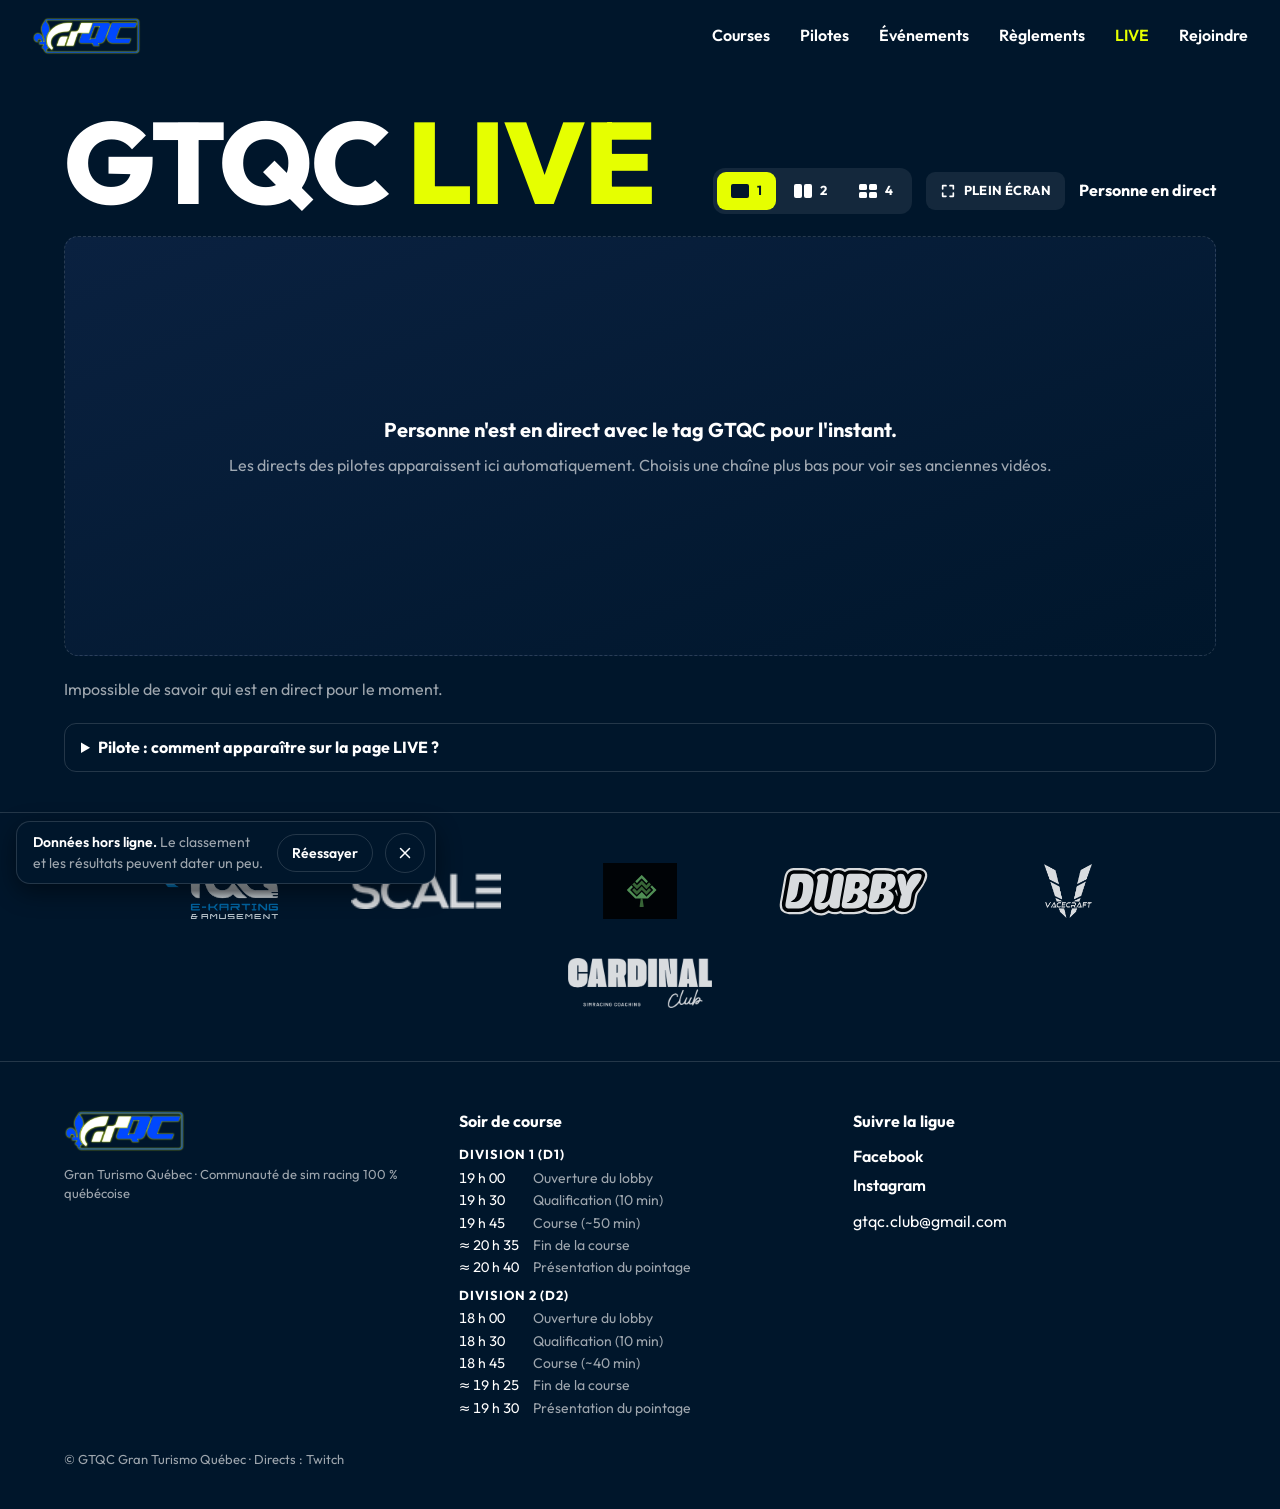
<file: maquette/tv.html>
<meta charset="utf-8">
<meta name="viewport" content="width=device-width, initial-scale=1, viewport-fit=cover">
<title>GTQC LIVE</title>
<meta name="claude:viewport-fit-sides" content="cover">
<meta name="description" content="Les directs Twitch des pilotes de la ligue GTQC, en un seul endroit : 1, 2 ou 4 streams à la fois.">
<link rel="preconnect" href="https://api.gtqc.net" crossorigin>
<link rel="preconnect" href="https://fonts.googleapis.com">
<link rel="preconnect" href="https://fonts.gstatic.com" crossorigin>
<link rel="stylesheet" href="https://fonts.googleapis.com/css2?family=Outfit:wght@400;500;600;700;800&display=swap">
<link rel="stylesheet" href="style.css">

<body data-page="tv">
<header class="topbar solid" id="topbar">
  <a class="brand" href="index.html" aria-label="GTQC, accueil"><img id="logo" alt="GTQC"></a>
  <nav class="nav" aria-label="Navigation principale">
    <a href="index.html">Courses</a>
    <a href="pilotes.html">Pilotes</a>
    <a href="evenements.html">Événements</a>
    <a href="reglements.html">Règlements</a>
    <a href="tv.html" aria-current="page">LIVE</a>
    <a href="rejoindre.html">Rejoindre</a>
  </nav>
  <button class="menu-btn" type="button" aria-label="Menu"><span aria-hidden="true">≡</span> Menu</button>
</header>

<main class="tv-page">
  <div class="tv-head">
    <h1 class="dp-title">GTQC <span class="tv-accent">LIVE</span></h1>
    <div class="tv-band">
      <div class="tv-modes" role="group" aria-label="Nombre de streams affichés">
        <button type="button" data-mode="1" title="1 stream"><svg viewBox="0 0 18 14" fill="currentColor"><rect width="18" height="14" rx="2"/></svg>1</button>
        <button type="button" data-mode="2" title="2 streams"><svg viewBox="0 0 18 14" fill="currentColor"><rect width="8" height="14" rx="2"/><rect x="10" width="8" height="14" rx="2"/></svg>2</button>
        <button type="button" data-mode="4" title="4 streams"><svg viewBox="0 0 18 14" fill="currentColor"><rect width="8" height="6" rx="1.5"/><rect x="10" width="8" height="6" rx="1.5"/><rect y="8" width="8" height="6" rx="1.5"/><rect x="10" y="8" width="8" height="6" rx="1.5"/></svg>4</button>
      </div>
      <button type="button" class="tv-plein-btn" id="pleinEcran" title="Plein écran : seulement les vidéos (Échap pour quitter)">
        <svg viewBox="0 0 24 24" fill="none" stroke="currentColor" stroke-width="2.5" stroke-linecap="round" stroke-linejoin="round"><polyline points="4 9 4 4 9 4"/><polyline points="15 4 20 4 20 9"/><polyline points="20 15 20 20 15 20"/><polyline points="9 20 4 20 4 15"/></svg>
        Plein écran
      </button>
      <span class="tv-resume" id="resume" aria-live="polite"></span>
    </div>
  </div>

  <section id="scene" aria-label="Lecteur"></section>
  <p class="tv-note" id="note" hidden></p>
  <section class="tv-groupe" id="groupeLive" hidden>
    <h2><span class="tv-point" aria-hidden="true"></span>En direct <span class="tv-compte" id="compteLive"></span></h2>
    <div class="tv-grille" id="grilleLive"></div>
  </section>
  <section class="tv-groupe" id="groupeHors" hidden>
    <h2>Hors ligne <span class="tv-compte" id="compteHors"></span></h2>
    <div class="tv-grille" id="grilleHors"></div>
  </section>
  <details class="tv-aide">
    <summary>Pilote : comment apparaître sur la page LIVE ?</summary>
    <ol>
      <li>Ta chaîne Twitch doit être dans ta fiche de pilote (formulaire Rejoindre, ou demande à un admin).</li>
      <li>Ajoute le <b>tag Twitch</b> <code>GTQC</code> à ton stream (Twitch → Gestionnaire de stream → Modifier les infos du stream → Tags).</li>
      <li>Sans tag (diffusion directe de la PS5) : écris <code>GTQC</code> dans le titre, <b>sans #</b>. La PS5 efface le « # » et tout le texte qui le suit.</li>
    </ol>
  </details>
</main>

<section class="partners" aria-label="Partenaires"><div class="partner-row" id="partners"></div></section>
<footer class="foot">
  <div class="foot-grid">
    <div><img class="foot-logo" id="logo2" alt="GTQC"><p class="small">Gran Turismo Québec · Communauté de sim racing 100 % québécoise</p></div>
    <div><h3>Soir de course</h3><div id="horaire"></div></div>
    <div><h3>Suivre la ligue</h3><ul class="links" id="links"></ul><p class="mail" id="mail"></p></div>
  </div>
  <p class="small copy">© GTQC Gran Turismo Québec · Directs : Twitch</p>
</footer>

<script src="chargeur.js" data-scripts="commun.js tv.js"></script>
</body>
</file>
<file: maquette/style.css>
/* GTQC – page Courses, calquée sur redbullracing.com/races.
   Calendrier plein écran (rail de dates vertical + manche en vedette sur photo), classement en 2 colonnes,
   graphique des positions, bandeau partenaires. Une seule ambiance sombre ; l'accent rouge Red Bull devient jaune fluo GTQC. */
:root {
  --navy: #00162B;
  --navy-2: #0A2140;
  --line: rgba(255, 255, 255, .14);
  --ink: #FFFFFF;
  --muted: rgba(255, 255, 255, .62);
  --dim: rgba(255, 255, 255, .28);
  --accent: #E6FF00;
  --accent-ink: #00162B;
  --blue: #0048FF;
  --font: "Outfit", "Segoe UI", system-ui, sans-serif;
  --gutter-l: max(16px, env(safe-area-inset-left, 0px));
  --gutter-r: max(16px, env(safe-area-inset-right, 0px));
  color-scheme: dark;
}
* { box-sizing: border-box; }
html, body { background: var(--navy); color: var(--ink); }
body { margin: 0; font-family: var(--font); font-size: 16px; line-height: 1.45; -webkit-font-smoothing: antialiased; }
img { max-width: 100%; }
a { color: inherit; }
button { font: inherit; color: inherit; }
:focus-visible { outline: 2px solid var(--accent); outline-offset: 3px; }
h2 { margin: 0; font-weight: 800; letter-spacing: -.01em; line-height: 1; text-wrap: balance; }

/* ---------- En-tête (par-dessus le calendrier, comme Red Bull) */
.topbar {
  position: fixed; inset: 0 0 auto 0; z-index: 30; height: 72px; display: flex; align-items: center; gap: 28px;
  padding: env(safe-area-inset-top, 0px) calc(var(--gutter-r) + 16px) 0 calc(var(--gutter-l) + 16px);
  transition: background .25s;
}
.topbar.solid { background: rgba(0, 22, 43, .92); backdrop-filter: blur(8px); }
.brand img { height: 38px; width: auto; display: block; }
.nav { margin-left: auto; display: flex; gap: 30px; }
.nav a { text-decoration: none; font-weight: 600; font-size: 16px; }
.nav a:hover, .nav a[aria-current] { color: var(--accent); }
.menu-btn { border: 0; border-radius: 999px; background: rgba(255,255,255,.12); padding: 8px 16px; font-weight: 600; cursor: pointer; display: none; gap: 8px; align-items: center; }

/* ---------- Calendrier */
.hero {
  position: relative; min-height: 100vh; min-height: 100svh; overflow: hidden; isolation: isolate;
  display: grid; grid-template-columns: 22% 1fr; align-items: center;
}
.hero-bg { position: absolute; inset: 0; z-index: -2; background: var(--navy) right center / cover no-repeat; transition: opacity .5s; }
.hero::after {
  content: ""; position: absolute; inset: 0; z-index: -1;
  background:
    linear-gradient(90deg, var(--navy) 0%, var(--navy) 14%, rgba(0,22,43,.86) 32%, rgba(0,22,43,.35) 62%, rgba(0,22,43,.1) 100%),
    linear-gradient(0deg, rgba(0,22,43,.85) 0%, rgba(0,22,43,0) 30%),
    linear-gradient(180deg, rgba(0,22,43,.7) 0%, rgba(0,22,43,0) 22%);
}
.season-switch { position: absolute; bottom: 36px; left: calc(var(--gutter-l) + 16px); display: flex; gap: 6px; z-index: 2; }
.season-switch button { border: 1px solid var(--line); background: transparent; border-radius: 999px; padding: 5px 12px; font-size: 13px; font-weight: 600; color: var(--muted); cursor: pointer; }
.season-switch button[aria-pressed="true"] { background: var(--ink); color: var(--navy); border-color: var(--ink); }

.rail-wrap { position: relative; height: 100vh; height: 100svh; display: grid; place-items: center end; padding-right: 26px; }
.rail { list-style: none; margin: 0; padding: 0; position: relative; width: 120px; height: 520px; }
.rail li { position: absolute; left: 0; right: 0; top: 50%; transition: transform .45s cubic-bezier(.2,.7,.2,1), opacity .45s; }
.rail button { display: grid; gap: 4px; background: none; border: 0; padding: 0; cursor: pointer; text-align: left; width: 100%; }
.rail .d { font-size: 62px; font-weight: 700; line-height: .9; letter-spacing: -.02em; font-variant-numeric: tabular-nums; }
.rail .m { display: flex; align-items: center; gap: 8px; font-size: 15px; font-weight: 500; color: var(--muted); }
.rail li.on .m { color: var(--ink); }
.rail li.special .d { -webkit-text-stroke: 1.5px currentColor; color: transparent; }
.rail-arrow { position: absolute; right: 26px; width: 120px; height: 44px; display: grid; place-items: center start; padding: 0 0 0 4px; border: 0; background: none; color: var(--muted); cursor: pointer; }
.rail-arrow svg { display: block; }
.rail-arrow.up { top: calc(50% - 302px); }
.rail-arrow.down { top: calc(50% + 258px); }
.rail-arrow:hover { color: var(--ink); }
.rail-line { position: absolute; left: 22%; top: 50%; width: 46px; height: 2px; background: var(--accent); transform: translate(-12px, -18px); }

.event { padding: 120px calc(var(--gutter-r) + 48px) 80px 56px; display: grid; gap: 18px; align-content: center; max-width: 900px; min-width: 0; }
.event .trace { height: 120px; width: auto; max-width: 260px; object-fit: contain; object-position: left center; filter: drop-shadow(0 2px 10px rgba(0,0,0,.4)); }
.event .trace.missing { display: none; }
.event h1 { margin: 0; font-size: clamp(44px, 6.4vw, 96px); font-weight: 800; line-height: .98; letter-spacing: -.02em; text-wrap: balance; }
.event .where { display: flex; align-items: center; gap: 10px; font-size: 18px; font-weight: 500; }
.event .when { font-size: 18px; font-weight: 400; margin-top: -10px; }
.event .badges { display: flex; gap: 8px; flex-wrap: wrap; }
.badge { font-size: 13px; font-weight: 700; letter-spacing: .04em; text-transform: uppercase; padding: 4px 10px; border-radius: 999px; background: rgba(255,255,255,.14); }
.badge.next { background: var(--accent); color: var(--accent-ink); }
.count { display: flex; gap: 22px; }
.count div { display: grid; }
.count b { font-size: 40px; font-weight: 700; line-height: 1; font-variant-numeric: tabular-nums; }
.count span { font-size: 12px; color: var(--muted); text-transform: uppercase; letter-spacing: .1em; }
.winners { display: flex; gap: 28px; flex-wrap: wrap; }
.winners div { display: grid; }
.winners small { font-size: 12px; color: var(--muted); text-transform: uppercase; letter-spacing: .1em; }
.winners strong { font-size: 20px; font-weight: 700; }
.ctas { display: flex; gap: 12px 18px; flex-wrap: wrap; align-items: center; margin-top: 6px; }
/* Deux lobbys le même soir : une heure par division */
.lobbies { display: flex; flex-wrap: wrap; gap: 14px 36px; margin: 0; }
.lobbies div { display: flex; align-items: center; gap: 12px; }
.lobbies dt .div-tag { display: block; }
.lobbies dd { margin: 0; display: grid; }
.lobbies b { font-size: 26px; font-weight: 700; line-height: 1.05; font-variant-numeric: tabular-nums; }
.lobbies dd span { font-size: 13px; color: var(--muted); font-variant-numeric: tabular-nums; }
.count-wrap { display: grid; gap: 6px; }
.count-lbl { margin: 0; font-size: 12px; color: var(--muted); text-transform: uppercase; letter-spacing: .1em; }
.set-note { margin: 0; font-size: 14px; color: var(--muted); }
.set-note.on { color: var(--accent); font-weight: 600; }
.kv .wide { grid-column: 1 / -1; }
.pill-btn {
  display: inline-flex; align-items: center; justify-content: center; border: 0; border-radius: 999px; cursor: pointer;
  background: var(--accent); color: var(--accent-ink); font-weight: 600; font-size: 16px; padding: 13px 28px; text-decoration: none;
  box-shadow: 0 6px 20px rgba(230,255,0,.18);
}
.pill-btn:hover { filter: brightness(1.08); }
.pill-btn.ghost { background: rgba(255,255,255,.12); color: var(--ink); box-shadow: none; }

/* Drapeaux */
.flag { width: 22px; height: 15px; border-radius: 2px; display: inline-block; flex: none; box-shadow: 0 0 0 1px rgba(255,255,255,.12); vertical-align: -2px; }

/* ---------- Classement (2 colonnes) */
.standings {
  display: grid; grid-template-columns: minmax(0, 1fr) minmax(0, 2.3fr); gap: 48px;
  padding: 120px calc(var(--gutter-r) + 48px) 80px calc(var(--gutter-l) + 48px);
}
.st-side { position: sticky; top: 110px; align-self: start; display: grid; gap: 24px; }
.st-side h2 { font-size: clamp(40px, 5vw, 64px); }
.toggle { display: flex; align-items: center; gap: 12px; font-weight: 500; }
.toggle .sw { width: 40px; height: 22px; border-radius: 999px; background: var(--accent); border: 0; position: relative; cursor: pointer; padding: 0; }
.toggle .sw::after { content: ""; position: absolute; top: 3px; left: 3px; width: 16px; height: 16px; border-radius: 50%; background: var(--navy); transition: transform .2s; }
.toggle .sw[aria-checked="true"]::after { transform: translateX(18px); }
.toggle .opt { color: var(--muted); background: none; border: 0; padding: 0; cursor: pointer; font-weight: 600; }
.toggle .opt.on { color: var(--ink); }
.toggle.single .sw, .toggle.single .opt:not(.on) { display: none; }
.st-note { color: var(--muted); font-size: 14px; margin: 0; max-width: 34ch; }
.st-list { position: relative; min-width: 0; }
.rows { list-style: none; margin: 0; padding: 0; }
.rows li { display: grid; grid-template-columns: 56px minmax(0, 1.4fr) 30px minmax(0, 1.2fr) 70px; align-items: center; gap: 16px; padding: 22px 0; border-bottom: 1px solid var(--line); }
.rows .p { font-size: 18px; font-weight: 600; font-variant-numeric: tabular-nums; }
.rows .n { font-size: 18px; font-weight: 600; overflow-wrap: anywhere; }
.rows .t { color: var(--muted); font-size: 15px; }
.rows .pts { text-align: right; font-size: 22px; font-weight: 700; font-variant-numeric: tabular-nums; }
.rows li.lead { padding: 28px 0; }
.rows li.lead .p, .rows li.lead .n { font-size: 28px; font-weight: 700; }
.rows li.lead .pts { font-size: 34px; }
.rows li.lead .p { color: var(--accent); }
.div-tag { font-size: 12px; font-weight: 700; padding: 3px 8px; border-radius: 4px; justify-self: start; }
.div-tag.D1 { background: var(--accent); color: var(--accent-ink); }
.div-tag.D2 { background: var(--blue); color: #fff; }
.div-tag.R { background: rgba(255,255,255,.12); color: var(--muted); }
.more-wrap { display: grid; place-items: center; margin-top: 32px; }

/* ---------- Résultats */
.results { padding: 60px calc(var(--gutter-r) + 48px) 80px calc(var(--gutter-l) + 48px); display: grid; gap: 28px; }
.res-head { display: flex; justify-content: space-between; align-items: end; gap: 16px; flex-wrap: wrap; }
.res-head h2 { font-size: clamp(36px, 4.4vw, 56px); }
.picker { position: relative; }
.picker-btn { min-width: 240px; display: flex; justify-content: space-between; gap: 10px; border: 1px solid rgba(255,255,255,.4); background: transparent; padding: 10px 14px; border-radius: 4px; cursor: pointer; font-weight: 500; }
.picker-pop { position: absolute; right: 0; top: calc(100% + 6px); z-index: 10; width: 280px; max-height: 340px; overflow-y: auto; background: var(--navy-2); border: 1px solid var(--line); border-radius: 8px; padding: 8px; box-shadow: 0 12px 40px rgba(0,0,0,.5); }
.picker-pop label { display: flex; align-items: center; gap: 10px; padding: 7px 8px; border-radius: 6px; cursor: pointer; font-weight: 500; }
.picker-pop label:hover { background: rgba(255,255,255,.06); }
.picker-pop input { accent-color: var(--accent); width: 16px; height: 16px; }
.chart-box { overflow-x: auto; }
#chart { width: 100%; height: 460px; display: block; overflow: visible; }
#chart .g line { stroke: var(--line); }
#chart text { fill: var(--muted); font-family: var(--font); font-size: 13px; }
.legend { display: flex; flex-wrap: wrap; gap: 10px 22px; }
.legend span { display: inline-flex; align-items: center; gap: 8px; font-weight: 600; }
.legend i { width: 14px; height: 3px; border-radius: 2px; background: var(--c); }

/* ---------- Partenaires */
.partners { border-top: 1px solid var(--line); padding: 48px calc(var(--gutter-r) + 48px) 48px calc(var(--gutter-l) + 48px); }
.partner-row { display: flex; flex-wrap: wrap; justify-content: center; align-items: center; gap: 32px 64px; }
.partner-row a, .partner-row span { display: grid; place-items: center; height: 60px; text-decoration: none; }
.partner-row img { width: 150px; height: 56px; object-fit: contain; opacity: .85; transition: opacity .2s; }
.partner-row img:hover { opacity: 1; }
.partner-row .txt { font-weight: 800; font-size: 22px; letter-spacing: .04em; text-transform: uppercase; color: var(--muted); }

/* ---------- Pied de page */
.foot { border-top: 1px solid var(--line); padding: 48px calc(var(--gutter-r) + 48px) 40px calc(var(--gutter-l) + 48px); color: var(--muted); }
.foot-grid { display: grid; grid-template-columns: repeat(3, minmax(0, 1fr)); gap: 32px; }
.foot h3 { margin: 0 0 12px; color: var(--ink); font-size: 16px; font-weight: 700; }
.foot-logo { height: 42px; width: auto; }
.sched-h { color: var(--ink); font-size: 13px; font-weight: 700; text-transform: uppercase; letter-spacing: .08em; margin: 8px 0 4px; }
.sched { display: grid; grid-template-columns: auto 1fr; gap: 2px 14px; font-size: 14px; margin: 0; }
.sched dt { color: var(--ink); font-variant-numeric: tabular-nums; }
.sched dd { margin: 0; }
.links { list-style: none; margin: 0 0 12px; padding: 0; display: grid; gap: 6px; }
.links a { text-decoration: none; color: var(--ink); font-weight: 600; }
.mail { color: var(--ink); user-select: all; margin: 0; }
.small { font-size: 13px; }
.copy { margin: 32px 0 0; }

/* ---------- Fiche de la manche */
.drawer { position: fixed; inset: 0; z-index: 50; }
.drawer-scrim { position: absolute; inset: 0; background: rgba(0, 8, 18, .6); }
.drawer-panel {
  position: absolute; top: 0; right: 0; bottom: 0; width: min(720px, 100%); overflow-y: auto; background: var(--navy-2);
  padding: calc(env(safe-area-inset-top, 0px) + 28px) calc(var(--gutter-r) + 16px) 40px 32px; display: grid; gap: 32px; align-content: start;
  animation: slide .3s cubic-bezier(.2,.7,.2,1);
}
@keyframes slide { from { transform: translateX(40px); opacity: 0; } }
.drawer-close { position: absolute; top: calc(env(safe-area-inset-top, 0px) + 16px); right: calc(var(--gutter-r) + 8px); width: 40px; height: 40px; border-radius: 50%; border: 0; background: rgba(255,255,255,.1); font-size: 24px; cursor: pointer; }
.dr-head { display: grid; gap: 8px; padding-right: 48px; }
.dr-head h2 { font-size: 40px; }
.dr-trace { display: grid; place-items: center; padding-block: 12px 20px; border-bottom: 1px solid var(--line); }
.dr-trace img { max-height: 220px; width: auto; }
/* Fiche : groupes séparés par 32 px, éléments d'un même groupe plus serrés */
#drawerBody { display: grid; gap: 32px; min-width: 0; }
.dr-head + .dr-trace { margin-top: -16px; }
.dr-trace + .stats { margin-top: -12px; }
.dr-set { display: grid; gap: 16px; }
.dr-set h3 { margin: 0; font-size: 18px; }
.stats { display: grid; grid-template-columns: repeat(3, 1fr); gap: 12px; }
.stats b { display: block; font-size: 30px; font-weight: 700; line-height: 1.05; font-variant-numeric: tabular-nums; }
.stats span, .kv dt { color: var(--muted); font-size: 12px; text-transform: uppercase; letter-spacing: .08em; }
.kv { display: grid; grid-template-columns: repeat(auto-fill, minmax(150px, 1fr)); gap: 14px 18px; margin: 0; }
.kv dd { margin: 2px 0 0; font-weight: 600; }
.secret { margin: 0; padding: 12px 14px; border: 1px dashed var(--line); border-radius: 10px; color: var(--muted); font-size: 14px; }
.secret { display: flex; align-items: flex-start; gap: 10px; }
.secret::before { content: ""; flex: none; width: 16px; height: 16px; margin-top: 2px; background: currentColor; -webkit-mask: url("data:image/svg+xml,%3Csvg xmlns='http://www.w3.org/2000/svg' viewBox='0 0 24 24' fill='none' stroke='black' stroke-width='2' stroke-linecap='round' stroke-linejoin='round'%3E%3Crect x='5' y='11' width='14' height='9' rx='2'/%3E%3Cpath d='M8 11V8a4 4 0 0 1 8 0v3'/%3E%3C/svg%3E") center / contain no-repeat; mask: url("data:image/svg+xml,%3Csvg xmlns='http://www.w3.org/2000/svg' viewBox='0 0 24 24' fill='none' stroke='black' stroke-width='2' stroke-linecap='round' stroke-linejoin='round'%3E%3Crect x='5' y='11' width='14' height='9' rx='2'/%3E%3Cpath d='M8 11V8a4 4 0 0 1 8 0v3'/%3E%3C/svg%3E") center / contain no-repeat; }
.vods { display: grid; gap: 8px; }
.vods h3 { margin: 0; font-size: 18px; }
.vod { display: flex; align-items: center; gap: 10px; padding: 10px 12px; border: 1px solid var(--line); border-radius: 10px; text-decoration: none; font-weight: 600; }
.vod:hover { border-color: var(--accent); }
.vod span { font-size: 11px; font-weight: 800; text-transform: uppercase; letter-spacing: .06em; padding: 2px 7px; border-radius: 999px; background: rgba(255,255,255,.14); }
.vod.youtube span { background: #FF0033; }
.vod.twitch span { background: #9146FF; }

/* Bandeau « en direct » (commun.js → liveBar), sous l'en-tête fixe */
.live-bar {
  position: fixed; z-index: 29; left: 0; right: 0; top: calc(72px + env(safe-area-inset-top, 0px));
  display: flex; align-items: center; gap: 10px; min-height: 40px; padding: 6px calc(var(--gutter-r) + 16px) 6px calc(var(--gutter-l) + 16px);
  background: #9146FF; color: #fff; text-decoration: none; font-size: 15px;
}
.live-bar[hidden] { display: none; }
.live-dot { width: 10px; height: 10px; border-radius: 50%; background: #fff; box-shadow: 0 0 0 4px rgba(255,255,255,.3); animation: pulse 1.6s infinite; flex-shrink: 0; }
@keyframes pulse { 50% { box-shadow: 0 0 0 8px rgba(255,255,255,0); } }
.live-names { flex: 1; min-width: 0; overflow: hidden; text-overflow: ellipsis; white-space: nowrap; }
.live-cta { font-weight: 700; white-space: nowrap; }
@media (max-width: 600px) { .live-cta { display: none; } }
@media (prefers-reduced-motion: reduce) { .live-dot { animation: none; } }
.cards { display: grid; gap: 16px; }
.card { border: 1px solid var(--line); border-radius: 12px; padding: 16px; display: grid; gap: 10px; }
.card h3 { margin: 0; font-size: 18px; display: flex; justify-content: space-between; gap: 8px; flex-wrap: wrap; }
.card h3 small { font-weight: 500; color: var(--muted); font-size: 14px; }
.mini { width: 100%; border-collapse: collapse; }
.mini td { padding: 6px 0; border-top: 1px solid var(--line); }
.mini td:first-child { width: 3ch; color: var(--muted); font-variant-numeric: tabular-nums; }
.mini td:last-child { text-align: right; font-weight: 700; font-variant-numeric: tabular-nums; }
.fl { font-size: 11px; font-weight: 700; padding: 1px 6px; border-radius: 4px; background: #8A4DFF; color: #fff; margin-left: 6px; }
.pen { color: #FF7A7A; font-size: 14px; display: flex; align-items: center; gap: 8px; }
.muted { color: var(--muted); margin: 0; }

/* ---------- Tablette et mobile */
@media (max-width: 980px) {
  .nav { display: none; }
  .menu-btn { display: inline-flex; margin-left: auto; }
  .topbar.open { background: var(--navy); }
  .topbar.open .nav {
    display: flex; flex-direction: column; gap: 0; position: fixed; left: 0; right: 0; top: calc(72px + env(safe-area-inset-top, 0px));
    max-height: calc(100dvh - 72px); overflow-y: auto; margin: 0;
    padding: 8px calc(var(--gutter-r) + 16px) 24px calc(var(--gutter-l) + 16px);
    background: var(--navy); border-bottom: 1px solid var(--line); box-shadow: 0 24px 40px rgba(0,0,0,.45);
  }
  .topbar.open .nav a { padding: 14px 0; font-size: 22px; font-weight: 700; border-bottom: 1px solid var(--line); }
  .topbar.open .nav a:last-child { border-bottom: 0; }
  .standings { grid-template-columns: 1fr; gap: 28px; padding-left: calc(var(--gutter-l) + 8px); padding-right: calc(var(--gutter-r) + 8px); }
  .st-side { position: static; }
  .results, .partners, .foot { padding-left: calc(var(--gutter-l) + 8px); padding-right: calc(var(--gutter-r) + 8px); }
  .foot-grid { grid-template-columns: 1fr; }
}
@media (max-width: 860px) {
  .hero { grid-template-columns: 1fr; grid-template-rows: auto auto 1fr; align-items: start; }
  .hero::after { background: linear-gradient(180deg, rgba(0,22,43,.85) 0%, rgba(0,22,43,.45) 40%, rgba(0,22,43,.95) 100%); }
  .season-switch { position: static; margin: 92px 0 0 calc(var(--gutter-l) + 4px); }
  .rail-wrap { height: auto; padding: 18px 0 0; place-items: stretch; }
  .rail { width: auto; height: auto; display: flex; gap: 22px; overflow-x: auto; padding: 0 var(--gutter-r) 8px var(--gutter-l); scrollbar-width: none; }
  .rail li { position: static; transform: none !important; opacity: 1 !important; flex: 0 0 auto; }
  .rail li:not(.on) { opacity: .72 !important; }
  .rail li.on button { border-bottom: 2px solid var(--accent); padding-bottom: 6px; }
  .rail .d { font-size: 40px; }
  .rail-arrow, .rail-line { display: none; }
  .event { padding: 28px var(--gutter-r) 48px var(--gutter-l); }
  .event .trace { height: 90px; }
  .rows li { grid-template-columns: 34px minmax(0, 1fr) auto 60px; gap: 10px; }
  .rows .t { display: none; }
  .rows li.lead .p, .rows li.lead .n { font-size: 22px; }
}
@media (prefers-reduced-motion: reduce) { .rail li, .hero-bg, .drawer-panel { transition: none; animation: none; } }

/* ---------- Page Pilotes (cartes inspirées de la page Drivers de Red Bull) */
.drivers-page { padding: 110px calc(var(--gutter-r) + 48px) 40px calc(var(--gutter-l) + 48px); min-height: 70vh; }
.dp-head { display: flex; justify-content: space-between; align-items: end; gap: 20px; flex-wrap: wrap; margin-bottom: 32px; }
.dp-title { margin: 0; font-size: clamp(56px, 9vw, 120px); font-weight: 800; line-height: .9; letter-spacing: -.02em; }
.dp-filters { display: grid; gap: 12px; justify-items: end; }
.season-switch.inline { position: static; }
.chips { display: flex; gap: 8px; flex-wrap: wrap; }
.chips button { border: 1px solid var(--line); background: transparent; border-radius: 999px; padding: 7px 14px; font-weight: 600; font-size: 14px; color: var(--muted); cursor: pointer; }
.chips button[aria-pressed="true"] { background: var(--accent); border-color: var(--accent); color: var(--accent-ink); }
.dgrid { list-style: none; margin: 0; padding: 0; display: grid; grid-template-columns: repeat(auto-fill, minmax(260px, 1fr)); gap: 20px; }
.dcard {
  position: relative; display: grid; grid-template-rows: minmax(0, 1fr) auto auto; aspect-ratio: 3 / 4; max-width: 100%; overflow: hidden; isolation: isolate;
  border-radius: 14px; padding: 20px; text-decoration: none; background: linear-gradient(160deg, var(--c1) 0%, var(--c2) 100%);
  transition: transform .2s, box-shadow .2s;
}
.dcard:hover { transform: translateY(-4px); box-shadow: 0 16px 40px rgba(0,0,0,.45); }
.dcard.t-D1 { --c1: #2B3A10; --c2: #0E1A12; }
.dcard.t-D2 { --c1: #0D2C7A; --c2: #071437; }
.dcard.t-R, .dcard.t-x { --c1: #22304A; --c2: #0E1626; }
.dnum { position: absolute; top: 8px; left: 16px; z-index: -1; font-size: 120px; font-weight: 800; line-height: 1; color: transparent; -webkit-text-stroke: 2px rgba(255,255,255,.18); }
.avatar { display: block; width: 100%; height: 100%; min-height: 0; object-fit: contain; object-position: center bottom; }
/* Casque par défaut : le fond studio de la photo se fond dans les couleurs de la carte */
.avatar.default { -webkit-mask-image: radial-gradient(closest-side, #000 62%, transparent 100%); mask-image: radial-gradient(closest-side, #000 62%, transparent 100%); }
.dinfo { display: grid; gap: 2px; margin-top: 14px; }
.dname { font-size: 26px; font-weight: 800; line-height: 1.05; overflow-wrap: anywhere; }
.dmeta { color: var(--muted); font-size: 14px; font-weight: 500; }
.dpts { margin-top: 10px; padding-top: 10px; border-top: 1px solid var(--line); color: var(--muted); font-size: 14px; }
.dpts b { color: var(--ink); font-size: 20px; }
.dp-note { color: var(--muted); font-size: 14px; margin: 28px 0 0; }
.plink { text-decoration: none; }
.plink:hover { color: var(--accent); }

/* Fiche pilote */
.back { display: inline-block; text-decoration: none; color: var(--muted); font-weight: 600; margin-bottom: 18px; }
.back:hover { color: var(--accent); }
.pd-hero { display: grid; grid-template-columns: minmax(0, 340px) minmax(0, 1fr); gap: 36px; align-items: center; padding: 28px; border-radius: 16px; background: linear-gradient(120deg, var(--c1), var(--c2)); }
.pd-hero.t-D1 { --c1: #2B3A10; --c2: #00162B; }
.pd-hero.t-D2 { --c1: #0D2C7A; --c2: #00162B; }
.pd-hero.t-R, .pd-hero.t-x { --c1: #22304A; --c2: #00162B; }
.pd-avatar { position: relative; display: grid; place-items: center; aspect-ratio: 1; max-width: 100%; border-radius: 50%; background: radial-gradient(circle at 50% 40%, rgba(255,255,255,.12), rgba(255,255,255,0) 70%); }
.pd-avatar .avatar { border-radius: 50%; object-fit: cover; }
.pd-soon { position: absolute; bottom: 9%;font-size: 12px; text-transform: uppercase; letter-spacing: .1em; color: var(--muted); }
.pd-id { display: grid; gap: 14px; min-width: 0; }
.pd-rank { color: var(--accent); font-weight: 700; font-size: 18px; }
.pd-id h1 { margin: 0; font-size: clamp(44px, 7vw, 92px); font-weight: 800; line-height: .95; letter-spacing: -.02em; overflow-wrap: anywhere; }
.pd-chips { display: flex; flex-wrap: wrap; gap: 8px; }
.pd-chips span { background: rgba(255,255,255,.12); border-radius: 999px; padding: 5px 12px; font-weight: 600; font-size: 14px; }
.sboxes { display: grid; grid-template-columns: repeat(auto-fit, minmax(130px, 1fr)); gap: 1px; background: var(--line); border: 1px solid var(--line); border-radius: 12px; overflow: hidden; margin: 28px 0; }
.sbox { background: var(--navy); padding: 18px; display: grid; gap: 4px; }
.sbox b { font-size: 34px; font-weight: 800; line-height: 1; font-variant-numeric: tabular-nums; }
.sbox span { color: var(--muted); font-size: 13px; text-transform: uppercase; letter-spacing: .08em; }
.pd-block { display: grid; gap: 14px; margin-bottom: 32px; }
.pd-block h2 { font-size: 30px; }
.spark { width: 100%; max-width: 640px; height: auto; }
.spark text { fill: var(--muted); font-family: var(--font); font-size: 12px; }
.spark .end { fill: var(--accent); font-weight: 700; font-size: 14px; }
.table-wrap { overflow-x: auto; }
.rtable { width: 100%; border-collapse: collapse; font-size: 15px; }
.rtable th { text-align: left; color: var(--muted); font-size: 12px; text-transform: uppercase; letter-spacing: .08em; font-weight: 600; padding: 8px 10px; border-bottom: 1px solid var(--line); }
.rtable td { padding: 12px 10px; border-bottom: 1px solid var(--line); white-space: nowrap; }
.rtable .num { text-align: right; font-variant-numeric: tabular-nums; }
.rtable .b { font-weight: 700; }
.rtable tr.nc td { opacity: .6; }
.small { font-size: 13px; }
@media (max-width: 860px) {
  .drivers-page { padding: 96px var(--gutter-r) 32px var(--gutter-l); }
  .dp-filters { justify-items: start; }
  .dgrid { grid-template-columns: repeat(2, minmax(0, 1fr)); gap: 12px; }
  .dcard { padding: 14px; }
  .dname { font-size: 18px; }
  .dnum { font-size: 76px; }
  .pd-hero { grid-template-columns: 1fr; padding: 20px; gap: 16px; }
  .pd-avatar { width: 60%; justify-self: center; }
}

/* ---------- Page Règlements */
.rules-page { padding: 110px calc(var(--gutter-r) + 48px) 40px calc(var(--gutter-l) + 48px); }
.rp-head { display: grid; gap: 16px; margin-bottom: 40px; }
.rp-intro { color: var(--muted); font-size: 18px; max-width: 62ch; margin: 0; }
.rp-body { display: grid; grid-template-columns: minmax(0, 260px) minmax(0, 1fr); gap: 56px; align-items: start; }
.rp-toc { position: sticky; top: 100px; display: grid; gap: 4px; }
.rp-toc a { text-decoration: none; color: var(--muted); font-weight: 600; padding: 8px 12px; border-left: 2px solid var(--line); }
.rp-toc a:hover { color: var(--ink); }
.rp-toc a.on { color: var(--ink); border-left-color: var(--accent); }
.rp-content { display: grid; gap: 56px; min-width: 0; }
.rp-sec { display: grid; gap: 20px; scroll-margin-top: 100px; }
.rp-sec h2 { font-size: clamp(30px, 3.6vw, 44px); display: flex; align-items: baseline; gap: 16px; }
.rp-n { font-size: .8em; color: transparent; -webkit-text-stroke: 1.5px var(--accent); }
.rp-list { list-style: none; margin: 0; padding: 0; display: grid; grid-template-columns: repeat(auto-fill, minmax(300px, 1fr)); gap: 0; border: 1px solid var(--line); border-radius: 12px; overflow: hidden; }
.rp-list li { background: var(--navy); padding: 20px 22px; display: grid; gap: 6px; align-content: start; box-shadow: inset -1px -1px 0 var(--line); }
.rp-list h3 { margin: 0; font-size: 18px; font-weight: 700; }
.rp-list p { margin: 0; color: var(--muted); line-height: 1.55; }
.pgrid-wrap { display: grid; gap: 12px; }
.pgrid { border-collapse: collapse; width: min(100%, 460px); font-variant-numeric: tabular-nums; }
.pgrid th { color: var(--muted); font-size: 12px; text-transform: uppercase; letter-spacing: .08em; font-weight: 600; padding: 6px 12px; border-bottom: 1px solid var(--line); text-align: left; }
.pgrid td { padding: 7px 12px; border-bottom: 1px solid var(--line); }
.pgrid td.b { font-weight: 700; }
.pgrid td.up { background: rgba(230,255,0,.12); }
.pgrid td.down { background: rgba(0,72,255,.22); }
.legend-zones { display: flex; flex-wrap: wrap; gap: 8px 20px; margin: 0; color: var(--muted); font-size: 14px; }
.legend-zones span::before { content: ""; display: inline-block; width: 12px; height: 12px; border-radius: 3px; margin-right: 8px; vertical-align: -1px; background: rgba(255,255,255,.12); }
.legend-zones .up::before { background: rgba(230,255,0,.5); }
.legend-zones .down::before { background: rgba(0,72,255,.7); }
.lv { display: grid; gap: 24px; margin-top: 8px; }
.lv-group { display: grid; gap: 12px; }
.lv-group h3 { margin: 0; font-size: 20px; }
.lv-grid { list-style: none; margin: 0; padding: 0; display: grid; grid-template-columns: repeat(auto-fill, minmax(220px, 1fr)); gap: 12px; }
.lv-grid figure { margin: 0; border-radius: 12px; overflow: hidden; background: #1A1A1A; border: 1px solid var(--line); }
.lv-grid img { display: block; width: 100%; height: auto; aspect-ratio: 640 / 291; object-fit: cover; }
.lv-grid figcaption { padding: 10px 12px; font-size: 14px; font-weight: 600; }
@media (max-width: 860px) {
  .rules-page { padding: 96px var(--gutter-r) 32px var(--gutter-l); }
  .rp-body { grid-template-columns: 1fr; gap: 24px; }
  .rp-toc { position: static; display: flex; flex-wrap: wrap; gap: 6px; }
  .rp-toc a { border: 1px solid var(--line); border-radius: 999px; padding: 6px 12px; font-size: 14px; }
  .rp-list { grid-template-columns: 1fr; }
}

.res-title { display: grid; gap: 12px; }
.res-title .sub { color: var(--muted); margin: 0; font-size: 14px; }

/* ---------- LIVE (tv.html, tv.js), adapté de LNHQ TV */
.tv-page { padding: 110px calc(var(--gutter-r) + 48px) 40px calc(var(--gutter-l) + 48px); display: grid; gap: 22px; min-height: 70vh; }
.tv-head { display: flex; justify-content: space-between; align-items: end; gap: 16px 24px; flex-wrap: wrap; }
.tv-accent { color: var(--accent); }
.tv-band { display: flex; flex-wrap: wrap; align-items: center; gap: 10px 14px; }
.tv-modes { display: inline-flex; padding: 4px; gap: 4px; border-radius: 12px; background: rgba(255,255,255,.08); }
.tv-modes button, .tv-plein-btn {
  display: inline-flex; align-items: center; gap: 8px; min-height: 38px; padding: 0 14px; border: 0; border-radius: 9px; cursor: pointer;
  background: transparent; font-weight: 700; font-size: 13px; text-transform: uppercase; letter-spacing: .03em;
}
.tv-modes button:hover, .tv-plein-btn:hover { background: rgba(255,255,255,.12); }
.tv-modes button[aria-pressed="true"] { background: var(--accent); color: var(--accent-ink); }
.tv-modes svg { width: 18px; height: 14px; }
.tv-plein-btn { background: rgba(255,255,255,.08); }
.tv-plein-btn svg { width: 16px; height: 16px; }
.tv-resume { font-weight: 700; }
.tv-note { margin: 0; color: var(--muted); }
.tv-scene { display: grid; grid-template-columns: 1fr; gap: 14px; }
@media (min-width: 1100px) { .tv-scene.avec-chat { grid-template-columns: 1fr 340px; } }
.tv-lecteur { position: relative; aspect-ratio: 16 / 9; background: #000; border-radius: 14px; overflow: hidden; }
.tv-lecteur iframe, .tv-chat iframe { position: absolute; inset: 0; width: 100%; height: 100%; border: 0; }
.tv-chat { position: relative; display: none; border-radius: 14px; overflow: hidden; background: var(--navy-2); border: 1px solid var(--line); }
@media (min-width: 1100px) { .tv-scene.avec-chat .tv-chat { display: block; min-height: 420px; } }
.tv-infos { display: flex; flex-wrap: wrap; align-items: center; gap: 8px 16px; }
.tv-infos img { width: 44px; height: 44px; border-radius: 50%; object-fit: cover; }
.tv-infos-titre { flex: 1 1 240px; min-width: 0; }
.tv-infos-titre strong { display: block; font-size: 20px; font-weight: 800; color: var(--accent); }
.tv-infos-titre span { display: block; color: var(--muted); font-size: 14px; overflow-wrap: anywhere; }
.tv-lien { color: var(--accent); font-weight: 700; font-size: 14px; text-decoration: none; white-space: nowrap; }
.tv-lien:hover { text-decoration: underline; }
.tv-vide {
  display: grid; place-content: center; justify-items: center; gap: 10px; text-align: center; aspect-ratio: 16 / 9; max-height: 420px; width: 100%;
  background: linear-gradient(160deg, var(--navy-2), var(--navy)); border: 1px dashed var(--line); border-radius: 14px; color: var(--muted); padding: 20px;
}
.tv-vide strong { color: var(--ink); font-size: 20px; }
.tv-groupe h2 { margin: 0 0 12px; font-size: 22px; display: flex; align-items: center; gap: 10px; }
.tv-grille { display: grid; grid-template-columns: repeat(auto-fill, minmax(260px, 1fr)); gap: 12px; }
.tv-carte {
  all: unset; box-sizing: border-box; cursor: pointer; display: flex; gap: 12px; align-items: center; padding: 12px 14px; min-height: 68px;
  background: var(--navy-2); border: 1px solid var(--line); border-radius: 12px;
}
.tv-carte:hover { border-color: var(--accent); }
.tv-carte:focus-visible { outline: 2px solid var(--accent); outline-offset: 2px; }
.tv-carte.is-choisie { border-color: var(--accent); box-shadow: inset 0 0 0 1px var(--accent); }
.tv-carte.is-hors-ligne { opacity: .72; }
.tv-carte.is-hors-ligne:hover, .tv-carte.is-hors-ligne.is-choisie { opacity: 1; }
.tv-carte img { width: 44px; height: 44px; border-radius: 50%; object-fit: cover; flex-shrink: 0; }
.tv-carte-corps { min-width: 0; flex: 1; }
.tv-carte-nom { display: flex; align-items: center; gap: 8px; font-weight: 700; font-size: 15px; }
.tv-carte-nom span:first-child { overflow: hidden; text-overflow: ellipsis; white-space: nowrap; }
.tv-carte-detail { color: var(--muted); font-size: 13px; overflow: hidden; text-overflow: ellipsis; white-space: nowrap; }
.tv-badge { flex-shrink: 0; font-size: 10.5px; font-weight: 800; letter-spacing: .06em; text-transform: uppercase; padding: 2px 7px; border-radius: 999px; background: #E03131; color: #fff; }
.tv-badge.is-autre { background: rgba(255,255,255,.14); color: var(--muted); }
.tv-point { width: 10px; height: 10px; border-radius: 50%; background: #E03131; box-shadow: 0 0 0 3px rgba(224,49,49,.25); }
.tv-compte { font-weight: 400; color: var(--muted); font-size: 15px; }
.tv-multi { display: grid; grid-template-columns: 1fr; gap: 10px; align-content: start; }
@media (min-width: 900px) { .tv-multi.mode-2, .tv-multi.mode-4 { grid-template-columns: repeat(2, minmax(0, 1fr)); } }
.tv-case { display: flex; flex-direction: column; min-width: 0; border-radius: 12px; overflow: hidden; background: var(--navy-2); border: 1px solid var(--line); }
.tv-case.is-chat { border-color: var(--accent); box-shadow: 0 0 0 1px var(--accent); }
.tv-case-tete { display: flex; align-items: center; gap: 8px; min-height: 36px; padding: 4px 6px 4px 12px; cursor: pointer; font-size: 13.5px; font-weight: 700; border-bottom: 1px solid var(--line); }
.tv-case-nom { flex: 1; min-width: 0; overflow: hidden; text-overflow: ellipsis; white-space: nowrap; }
.tv-case-detail { font-weight: 400; color: var(--muted); font-size: 12.5px; white-space: nowrap; }
.tv-case-fermer { all: unset; cursor: pointer; width: 28px; height: 28px; display: inline-flex; align-items: center; justify-content: center; border-radius: 6px; color: var(--muted); font-size: 16px; }
.tv-case-fermer:hover { background: rgba(255,255,255,.12); color: var(--ink); }
.tv-case .tv-lecteur { border-radius: 0; }
.tv-case-vide { display: grid; place-content: center; gap: 6px; text-align: center; aspect-ratio: 16 / 9; padding: 16px; color: var(--muted); font-size: 14px; border: 1px dashed var(--line); border-radius: 12px; }
.is-plein { position: fixed !important; inset: 0; z-index: 5000; width: 100vw !important; height: 100dvh !important; margin: 0; border-radius: 0 !important; background: #000; aspect-ratio: auto !important; }
.tv-multi.is-plein { gap: 2px; grid-template-columns: 1fr; grid-auto-rows: 1fr; }
.tv-multi.mode-2.is-plein { grid-template-columns: repeat(2, minmax(0, 1fr)); grid-template-rows: 1fr; }
.tv-multi.mode-4.is-plein { grid-template-columns: repeat(2, minmax(0, 1fr)); grid-template-rows: repeat(2, minmax(0, 1fr)); }
@media (orientation: portrait) { .tv-multi.mode-2.is-plein { grid-template-columns: 1fr; grid-template-rows: repeat(2, minmax(0, 1fr)); } }
.is-plein .tv-case { border: 0; border-radius: 0; background: #000; min-height: 0; }
.is-plein .tv-case-tete { display: none; }
.is-plein .tv-case .tv-lecteur { flex: 1; aspect-ratio: auto; min-height: 0; }
.is-plein .tv-case-vide { aspect-ratio: auto; height: 100%; border: 0; border-radius: 0; }
.tv-quitter { position: absolute; top: 10px; right: 10px; z-index: 2; padding: 8px 14px; border: 0; border-radius: 8px; cursor: pointer; background: rgba(0,0,0,.65); color: #fff; font-weight: 700; font-size: 13px; opacity: 0; transition: opacity .3s; }
.is-plein .tv-quitter { opacity: .4; }
.is-plein.montre-quitter .tv-quitter, .tv-quitter:hover, .tv-quitter:focus-visible { opacity: 1; }
@media (hover: none) { .is-plein .tv-quitter { opacity: .85; } }
@media (max-width: 860px) { .tv-page { padding: 96px var(--gutter-r) 32px var(--gutter-l); } }
@media (max-width: 600px) {
  .tv-band { width: 100%; }
  .tv-modes { flex: 1 1 auto; }
  .tv-modes button { flex: 1; justify-content: center; padding: 0 6px; }
}

/* ---------- Rejoindre (rejoindre.html) */
.join-page { padding: 110px calc(var(--gutter-r) + 48px) 48px calc(var(--gutter-l) + 48px); display: grid; grid-template-columns: minmax(0, 1fr) minmax(0, 1.4fr); gap: 48px; align-items: start; }
.join-intro { display: grid; gap: 18px; position: sticky; top: 100px; }
.join-facts { list-style: none; margin: 0; padding: 0; display: grid; gap: 1px; background: var(--line); border: 1px solid var(--line); border-radius: 12px; overflow: hidden; }
.join-facts li { background: var(--navy); padding: 14px 16px; display: grid; gap: 2px; }
.join-facts span { color: var(--muted); font-size: 12px; text-transform: uppercase; letter-spacing: .08em; }
.join-form { display: grid; gap: 22px; background: var(--navy-2); border: 1px solid var(--line); border-radius: 16px; padding: 28px; }
.join-types { border: 0; margin: 0; padding: 0; display: grid; grid-template-columns: repeat(3, minmax(0, 1fr)); gap: 10px; }
.join-types legend { font-weight: 800; font-size: 22px; margin-bottom: 12px; padding: 0; }
.join-types label { position: relative; cursor: pointer; }
.join-types input { position: absolute; opacity: 0; }
.join-types span { display: grid; gap: 4px; height: 100%; padding: 14px; border: 1px solid var(--line); border-radius: 12px; }
.join-types small { color: var(--muted); font-size: 13px; line-height: 1.3; }
.join-types input:checked + span { border-color: var(--accent); box-shadow: inset 0 0 0 1px var(--accent); background: rgba(230,255,0,.06); }
.join-types input:focus-visible + span { outline: 2px solid var(--accent); outline-offset: 2px; }
.join-closed { margin: 0; padding: 12px 14px; border-radius: 10px; background: rgba(230,255,0,.1); color: var(--accent); font-size: 14px; }
.join-grid { display: grid; grid-template-columns: repeat(2, minmax(0, 1fr)); gap: 16px; }
.join-grid label { display: grid; gap: 6px; font-weight: 600; font-size: 14px; }
.join-grid label[hidden] { display: none; }
.join-grid .wide { grid-column: 1 / -1; }
.join-grid input, .join-grid select, .join-grid textarea, .adm input, .adm select, .adm textarea {
  font: inherit; font-weight: 500; color: var(--ink); background: var(--navy); border: 1px solid var(--line); border-radius: 10px; padding: 11px 12px; width: 100%;
}
.join-grid input:focus, .join-grid select:focus, .join-grid textarea:focus { border-color: var(--accent); outline: none; }
.join-grid textarea { resize: vertical; }
.req { color: var(--accent); }
.hp { position: absolute !important; left: -9999px; width: 1px; height: 1px; overflow: hidden; }
.join-consent { display: flex; gap: 10px; align-items: flex-start; font-size: 14px; color: var(--muted); }
.join-consent input { margin-top: 3px; accent-color: var(--accent); width: 18px; height: 18px; flex-shrink: 0; }
.join-actions { display: flex; flex-wrap: wrap; align-items: center; gap: 14px; }
.join-actions .pill-btn { border: 0; cursor: pointer; }
.join-actions .pill-btn:disabled { opacity: .6; cursor: wait; }
.join-status { margin: 0; font-weight: 600; }
.join-status.ok { color: #3DDC97; }
.join-status.err { color: #FF7A7A; }
@media (max-width: 980px) {
  .join-page { grid-template-columns: 1fr; padding: 96px var(--gutter-r) 32px var(--gutter-l); gap: 28px; }
  .join-intro { position: static; }
}
@media (max-width: 600px) {
  .join-form { padding: 18px; }
  .join-types, .join-grid { grid-template-columns: 1fr; }
}

/* Captures d'une manche (panneau) et visionneuse */
.shots { display: grid; gap: 8px; }
.shots h3 { margin: 0; font-size: 18px; }
.shots h3 small { color: var(--muted); font-weight: 500; }
.shot-grid { display: grid; grid-template-columns: repeat(3, minmax(0, 1fr)); gap: 6px; }
.shot { padding: 0; border: 0; border-radius: 8px; overflow: hidden; cursor: zoom-in; background: #000; aspect-ratio: 16 / 9; }
.shot img { width: 100%; height: 100%; object-fit: cover; display: block; transition: transform .25s; }
.shot:hover img { transform: scale(1.05); }
.viewer { width: 100vw; height: 100dvh; max-width: none; max-height: none; margin: 0; padding: 0; border: 0; background: rgba(0,0,0,.94); color: #fff; }
.viewer[open] { display: grid; place-items: center; }
.viewer::backdrop { background: rgba(0,0,0,.8); }
.viewer figure { margin: 0; display: grid; gap: 10px; justify-items: center; max-width: 92vw; }
.viewer img { max-width: 92vw; max-height: 82dvh; object-fit: contain; border-radius: 6px; }
.viewer figcaption { color: var(--muted); font-size: 14px; }
.v-close, .v-nav { position: fixed; border: 0; background: rgba(255,255,255,.12); color: #fff; width: 48px; height: 48px; border-radius: 50%; font-size: 28px; cursor: pointer; line-height: 1; }
.v-close { top: 16px; right: 16px; }
.v-nav { top: 50%; transform: translateY(-50%); }
.v-nav.prev { left: 16px; }
.v-nav.next { right: 16px; }
.v-close:hover, .v-nav:hover { background: var(--accent); color: var(--accent-ink); }
@media (max-width: 600px) { .shot-grid { grid-template-columns: repeat(2, minmax(0, 1fr)); } .v-nav { top: auto; bottom: 16px; transform: none; } }
.tv-aide { border: 1px solid var(--line); border-radius: 12px; padding: 12px 16px; color: var(--muted); }
.tv-aide summary { cursor: pointer; font-weight: 700; color: var(--ink); }
.tv-aide ol { margin: 10px 0 0; padding-left: 20px; display: grid; gap: 6px; }
.tv-aide code { color: var(--accent); font-weight: 700; }
.join-grid .hint { color: var(--muted); font-weight: 500; font-size: 12.5px; }

/* ---------- Événements (evenements.html) : une ambiance par type d'événement (th-…) */
.th-ligue  { --t1: #0048FF; --t2: #00162B; --t3: #E6FF00; }
.th-glace  { --t1: #5FC8F5; --t2: #0B2A4A; --t3: #E8F8FF; }
.th-bresil { --t1: #009C3B; --t2: #002776; --t3: #FFDF00; }
.th-terre  { --t1: #D9772F; --t2: #3A1C0C; --t3: #F6C17A; }
.ev-page { padding-top: 72px; overflow-x: clip; }
.ev-hero {
  position: relative; isolation: isolate; overflow: hidden; display: grid; grid-template-columns: minmax(0, 1.15fr) minmax(0, 1fr); align-items: center; gap: 32px;
  padding: 64px calc(var(--gutter-r) + 48px) 64px calc(var(--gutter-l) + 48px); min-height: 560px;
  background: radial-gradient(90% 120% at 100% 0%, color-mix(in srgb, var(--t1) 70%, transparent), transparent 62%),
              linear-gradient(135deg, var(--navy) 0%, color-mix(in srgb, var(--t2) 85%, var(--navy)) 100%);
  border-bottom: 1px solid var(--line);
}
/* Texture : lignes de vitesse en diagonale + grain de la surface (terre, glace…) */
.ev-hero::before { content: ""; position: absolute; inset: 0; z-index: -1; background: repeating-linear-gradient(115deg, rgba(255,255,255,.045) 0 2px, transparent 2px 28px); }
.ev-hero::after { content: ""; position: absolute; left: 0; right: 0; bottom: 0; height: 6px; z-index: 1; background: linear-gradient(90deg, var(--t1), var(--t3)); }
.ev-hero-in { display: grid; gap: 16px; min-width: 0; }
.ev-badges { display: flex; gap: 8px; flex-wrap: wrap; }
.ev-badges .badge:not(.next) { background: color-mix(in srgb, var(--t1) 35%, transparent); }
.ev-hero h2 { font-size: clamp(40px, 6.4vw, 96px); line-height: .95; letter-spacing: -.02em; overflow-wrap: anywhere; }
.ev-when { margin: 0; font-size: 19px; }
.ev-when::first-letter { text-transform: uppercase; }
.ev-where { margin: -8px 0 0; color: var(--t3); font-weight: 700; font-size: 17px; }
.ev-desc { margin: 0; color: var(--muted); font-size: 17px; max-width: 640px; }
.ev-count { display: grid; grid-template-columns: repeat(4, minmax(0, 76px)); gap: 8px; }
.ev-count div { display: grid; justify-items: center; padding: 10px 4px; border-radius: 12px; background: rgba(0,0,0,.28); border: 1px solid rgba(255,255,255,.12); backdrop-filter: blur(4px); }
.ev-count b { font-size: 32px; font-weight: 800; line-height: 1; font-variant-numeric: tabular-nums; }
.ev-count span { font-size: 11px; color: var(--muted); text-transform: uppercase; letter-spacing: .1em; margin-top: 4px; }
.ev-visual { position: relative; display: grid; place-items: center; min-height: 380px; min-width: 0; }
.ev-big { position: absolute; inset: 0; display: grid; place-content: center; justify-items: center; font-size: clamp(200px, 26vw, 400px); font-weight: 800; line-height: .8; letter-spacing: -.05em;
  color: transparent; -webkit-text-stroke: 2px color-mix(in srgb, var(--t3) 35%, transparent); user-select: none; }
.ev-big small { font-size: .2em; letter-spacing: .1em; text-transform: uppercase; -webkit-text-stroke: 0; color: color-mix(in srgb, var(--t3) 55%, transparent); margin-top: .3em; }
.ev-trace { position: relative; width: min(100%, 460px); max-height: 340px; object-fit: contain; filter: drop-shadow(0 0 18px color-mix(in srgb, var(--t1) 80%, transparent)) drop-shadow(0 6px 20px rgba(0,0,0,.5)); }
.ev-body { padding: 56px calc(var(--gutter-r) + 48px) 48px calc(var(--gutter-l) + 48px); display: grid; gap: 44px; }
.ev-intro { display: grid; gap: 10px; max-width: 760px; }
.ev-intro h1 { margin: 0; font-size: clamp(32px, 4vw, 48px); font-weight: 800; letter-spacing: -.01em; }
.ev-intro p { margin: 0; color: var(--muted); font-size: 18px; }
.ev-h { font-size: 26px; margin-bottom: 16px; display: flex; align-items: center; gap: 12px; }
.ev-h::after { content: ""; flex: 1; height: 1px; background: var(--line); }
.ev-grid { list-style: none; margin: 0; padding: 0; display: grid; grid-template-columns: repeat(auto-fill, minmax(min(100%, 300px), 1fr)); gap: 18px; }
.ev-card { display: grid; grid-template-rows: auto 1fr; border-radius: 16px; overflow: hidden; background: var(--navy-2); border: 1px solid var(--line); transition: transform .2s, border-color .2s; animation: evIn .5s both; animation-delay: calc(var(--i) * 80ms); }
.ev-card:hover { transform: translateY(-3px); border-color: color-mix(in srgb, var(--t1) 70%, transparent); }
.ev-card.on { border-color: var(--accent); }
@keyframes evIn { from { opacity: 0; transform: translateY(12px); } }
@media (prefers-reduced-motion: reduce) { .ev-card { animation: none; transition: none; } }
.ev-card-top { position: relative; aspect-ratio: 16 / 8; display: grid; place-items: center; overflow: hidden;
  background: radial-gradient(80% 120% at 85% 0%, color-mix(in srgb, var(--t1) 75%, transparent), transparent 70%), linear-gradient(135deg, var(--t2), var(--navy));
}
.ev-card-top::before { content: ""; position: absolute; inset: 0; background: repeating-linear-gradient(115deg, rgba(255,255,255,.05) 0 2px, transparent 2px 22px); }
.ev-card-top img { position: relative; height: 72%; max-width: 70%; object-fit: contain; filter: drop-shadow(0 0 10px color-mix(in srgb, var(--t1) 80%, transparent)); }
.ev-chip { position: absolute; left: 12px; top: 12px; z-index: 1; display: grid; justify-items: center; min-width: 54px; padding: 6px 8px; border-radius: 10px; background: rgba(0,0,0,.45); backdrop-filter: blur(4px);
  font-size: 12px; font-weight: 700; text-transform: uppercase; letter-spacing: .08em; color: var(--t3); }
.ev-chip b { font-size: 26px; line-height: 1; color: #fff; letter-spacing: 0; }
.ev-kind { position: absolute; right: 12px; top: 12px; z-index: 1; font-size: 11px; font-weight: 800; text-transform: uppercase; letter-spacing: .08em; padding: 4px 9px; border-radius: 999px; background: color-mix(in srgb, var(--t1) 55%, rgba(0,0,0,.4)); }
.ev-card-body { display: grid; gap: 8px; align-content: start; padding: 16px 18px 18px; }
.ev-card-body h3 { margin: 0; font-size: 21px; line-height: 1.15; }
.ev-card-body p { margin: 0; color: var(--muted); font-size: 14.5px; }
.ev-card-body p::first-letter { text-transform: uppercase; }
.ev-tag { justify-self: start; font-size: 12px; font-weight: 700; text-transform: uppercase; letter-spacing: .06em; padding: 4px 10px; border-radius: 999px; background: rgba(255,255,255,.12); }
.ev-tag.ok { background: rgba(61,220,151,.18); color: #3DDC97; }
.ev-grid.past .ev-card { opacity: .75; filter: saturate(.6); }
@media (max-width: 860px) {
  .ev-hero { grid-template-columns: 1fr; gap: 8px; min-height: 0; padding: 28px var(--gutter-r) 36px var(--gutter-l); }
  .ev-visual { order: -1; min-height: 170px; }
  .ev-big { font-size: 190px; }
  .ev-trace { max-height: 150px; width: auto; max-width: 70%; }
  .ev-count { grid-template-columns: repeat(4, minmax(0, 1fr)); }
  .ev-count b { font-size: 26px; }
  .ev-hero .ctas .pill-btn { flex: 1 1 auto; justify-content: center; text-align: center; }
  .ev-body { padding: 36px var(--gutter-r) 32px var(--gutter-l); gap: 32px; }
}
.th-kart  { --t1: #2F6BFF; --t2: #0B1C44; --t3: #DCE7FF; }
.th-proto { --t1: #E63946; --t2: #2A0A10; --t3: #FFB4A2; }
/* Photo du bandeau : fondue vers la gauche (texte lisible), teintée par le thème */
.ev-photo { position: absolute; inset: 0; z-index: -2; background-size: cover; background-position: center 40%; }
.ev-photo::after { content: ""; position: absolute; inset: 0;
  background: linear-gradient(90deg, var(--navy) 0%, color-mix(in srgb, var(--navy) 88%, transparent) 38%, color-mix(in srgb, var(--t2) 45%, transparent) 70%, color-mix(in srgb, var(--t1) 25%, transparent) 100%),
              linear-gradient(0deg, var(--navy) 0%, transparent 35%); }
.ev-hero:has(.ev-photo) { background: var(--navy); }
.ev-cover { position: absolute; inset: 0; width: 100%; height: 100%; object-fit: cover; object-position: center 30%; }
.ev-card-top:has(.ev-cover)::before { z-index: 1; background: linear-gradient(0deg, rgba(0,0,0,.55), transparent 50%); }
@media (max-width: 860px) {
  .ev-photo { background-position: 65% 30%; }
  .ev-photo::after { background: linear-gradient(0deg, var(--navy) 0%, color-mix(in srgb, var(--navy) 80%, transparent) 55%, color-mix(in srgb, var(--t2) 35%, transparent) 100%); }
  .ev-visual { min-height: 120px; }
  .ev-big { display: none; }
  .ev-trace { max-height: 110px; }
  .ev-hero h2 { font-size: clamp(36px, 11vw, 56px); }
  .ev-when { font-size: 16px; }
}
/* Tracé du circuit dans une plaque vitrée, à droite du bandeau */
.ev-plate { display: grid; justify-items: center; gap: 10px; padding: 22px 26px; border-radius: 18px; background: rgba(0,10,25,.45); border: 1px solid rgba(255,255,255,.14); backdrop-filter: blur(8px); }
.ev-plate span { font-size: 13px; font-weight: 700; text-transform: uppercase; letter-spacing: .1em; color: var(--t3); }
.ev-plate .ev-trace { width: auto; max-width: 300px; max-height: 260px; }
.ev-card-top img:not(.ev-cover) { position: absolute; inset: 14% 15%; width: 70%; height: 72%; max-width: none; object-fit: contain; }
@media (max-width: 860px) {
  .ev-plate { padding: 12px 16px; gap: 6px; }
  .ev-plate .ev-trace { max-height: 100px; }
}
.ev-card-top .ev-cover { position: absolute; inset: 0; width: 100%; height: 100%; max-width: none; object-fit: cover; object-position: center 30%; filter: none; }

/* Chargement : la page reste invisible le temps de recevoir les données (≈ 0,1 s), puis apparaît en fondu
   (chargeur.js ajoute body.pret). Sans cette classe après 7 s (script bloqué), elle s'affiche quand même. */
body > *:not(script) { transition: opacity .25s ease-out; }
body:not(.pret) > *:not(script) { opacity: 0; animation: gtqc-secours 0s 7s forwards; }
@keyframes gtqc-secours { to { opacity: 1; } }
@media (prefers-reduced-motion: reduce) { body > *:not(script) { transition: none; } }

/* Accessibilité : texte lu par les lecteurs d'écran seulement */
.sr-only { position: absolute; width: 1px; height: 1px; margin: -1px; padding: 0; overflow: hidden; clip: rect(0 0 0 0); white-space: nowrap; border: 0; }
/* Données de secours (API injoignable) */
.offline { position: fixed; z-index: 40; left: 16px; bottom: calc(env(safe-area-inset-bottom, 0px) + 16px); max-width: min(420px, calc(100vw - 32px));
  display: flex; align-items: center; gap: 12px; margin: 0; padding: 10px 10px 10px 16px; border-radius: 14px;
  background: var(--navy); border: 1px solid var(--line); box-shadow: 0 8px 24px rgba(0, 0, 0, .45); font-size: 14px; color: var(--muted); }
.offline b { color: var(--ink); font-weight: 600; }
.offline button { flex: none; border: 1px solid var(--line); background: none; color: var(--ink); border-radius: 999px; padding: 8px 14px; font: inherit; font-weight: 600; cursor: pointer; }
.offline button:hover { border-color: var(--ink); }
.offline .x { padding: 8px 11px; }
.load-error { margin: 140px auto; max-width: 520px; padding: 0 16px; text-align: center; color: var(--muted); }
.load-error b { display: block; color: var(--ink); font-size: 20px; margin-bottom: 6px; }
.load-error button { margin-top: 16px; }
.picker-pop .max { margin: 4px 0 0; font-size: 13px; color: var(--muted); }
/* Graphique : zones de toucher et détail du point choisi */
#chart .hit { fill: transparent; cursor: pointer; }
.chart-tip { margin: -12px 0 0; min-height: 22px; display: flex; align-items: center; gap: 10px; color: var(--muted); font-size: 14px; font-variant-numeric: tabular-nums; }
.chart-tip i { flex: none; width: 10px; height: 10px; border-radius: 50%; background: var(--c); }
.legend i.dash { background: repeating-linear-gradient(90deg, var(--c) 0 5px, transparent 5px 8px); }

/* Écrans tactiles : cibles d'au moins 44 px */
@media (pointer: coarse) {
  .brand { display: flex; align-items: center; min-height: 44px; }
  .menu-btn, .season-switch button, .chips button, .picker-btn, .toggle .opt, .pill-btn { min-height: 44px; }
  .season-switch button { padding-inline: 16px; }
  .rows .plink { display: block; padding: 10px 0; margin: -10px 0; }
  .links { gap: 0; }
  .links a, .foot .mail a { display: inline-flex; align-items: center; min-height: 44px; }
  .picker-pop label { min-height: 44px; }
  .offline button { min-height: 44px; min-width: 44px; }
}
/* Finition : icônes SVG, surfaces du navigateur aux couleurs du site */
.ico { display: block; flex: none; }
.drawer-close, .v-close, .v-nav, .offline .x { display: grid; place-items: center; padding: 0; }
.drawer-close { width: 44px; height: 44px; }
.offline .x { width: 40px; height: 40px; }
.picker-btn { align-items: center; border-radius: 999px; padding-inline: 18px 14px; }
.picker-btn .ico { transition: transform .2s; }
.picker-btn[aria-expanded="true"] .ico { transform: rotate(180deg); }
::selection { background: var(--accent); color: var(--accent-ink); }
html { scrollbar-color: rgba(255, 255, 255, .28) var(--navy); }
.partners h2 { margin: 0 0 28px; text-align: center; font-size: 15px; font-weight: 700; color: var(--muted); }
</file>
